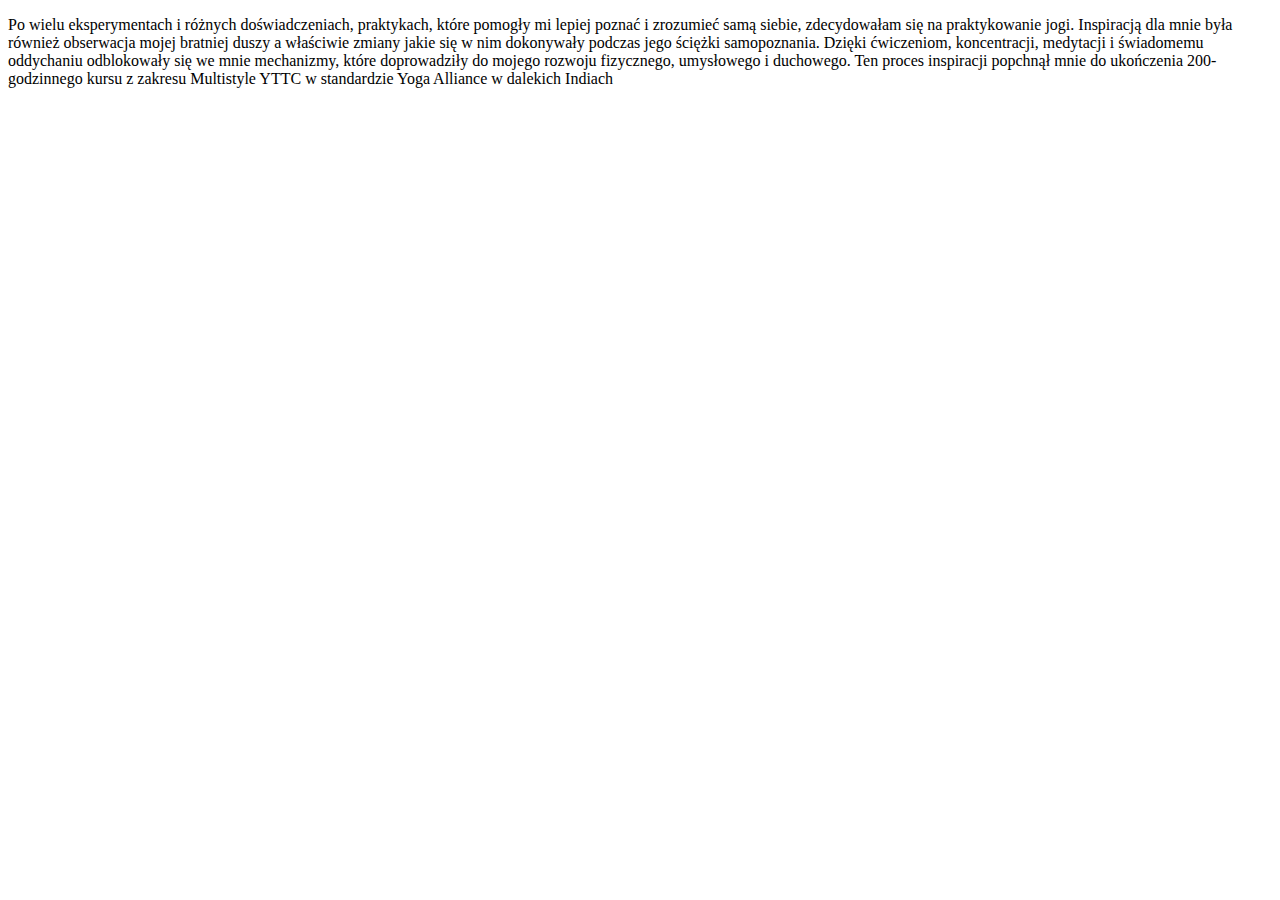
<file: aboutus.html>
<!DOCTYPE html>
<html lang="en">

<head>
    <meta charset="UTF-8">
    <meta name="viewport" content="width=device-width, initial-scale=1.0">
    <title>Document</title>
</head>

<body>
    <section>


        <p>
            Po wielu eksperymentach i różnych doświadczeniach, praktykach, które pomogły mi lepiej poznać i
            zrozumieć
            samą siebie, zdecydowałam się na praktykowanie jogi. Inspiracją dla mnie była również obserwacja
            mojej
            bratniej duszy a właściwie zmiany jakie się w nim dokonywały podczas jego ściężki samopoznania.
            Dzięki
            ćwiczeniom, koncentracji, medytacji i świadomemu oddychaniu odblokowały się we mnie mechanizmy,
            które
            doprowadziły do mojego rozwoju fizycznego, umysłowego i duchowego. Ten proces inspiracji popchnął
            mnie do
            ukończenia 200-godzinnego kursu z zakresu Multistyle YTTC w standardzie Yoga Alliance w dalekich
            Indiach
        </p>


    </section>
</body>

</html>
</file>
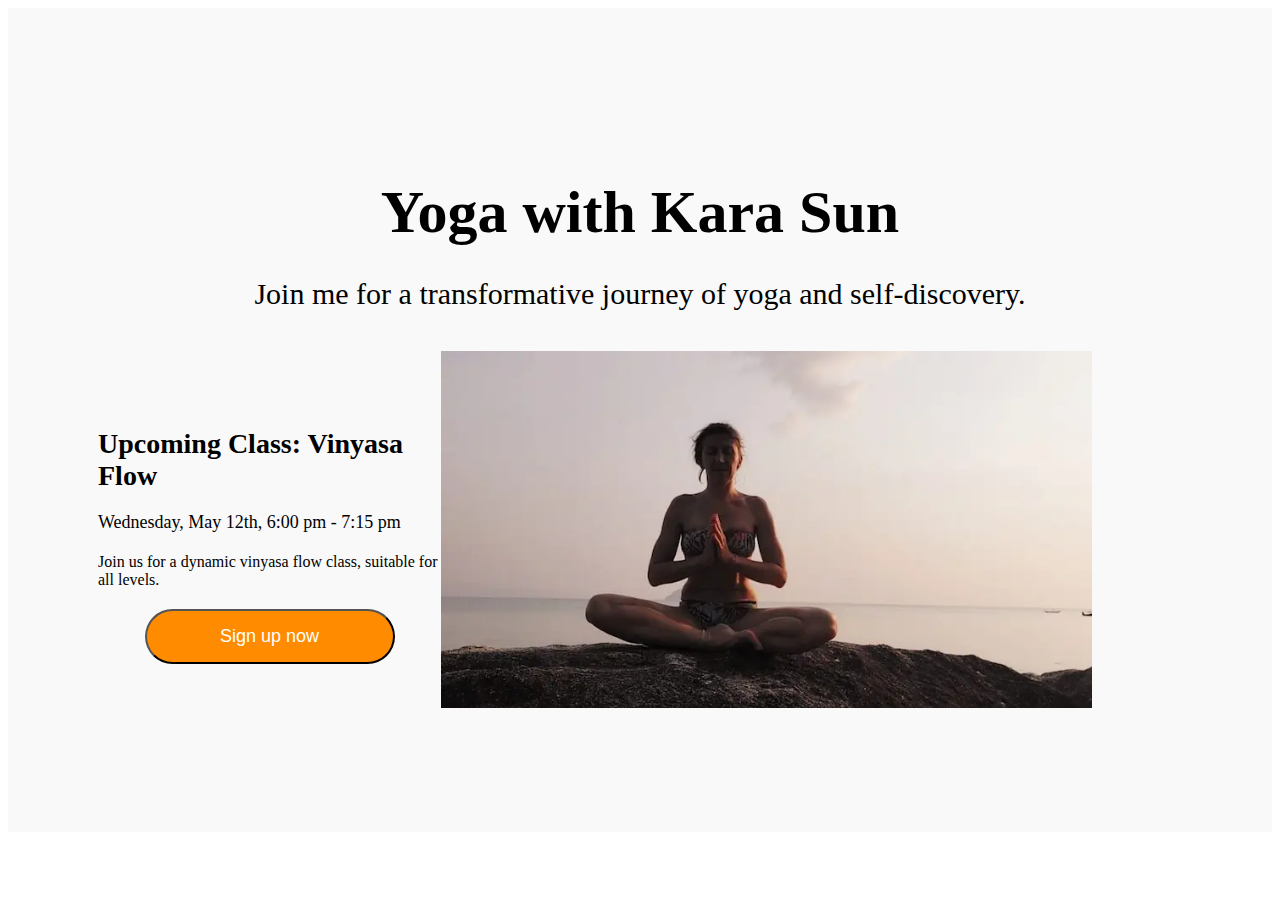
<file: yogaSection.html>
<!DOCTYPE html>
<html lang="en">

<head>
    <meta charset="UTF-8">
    <meta http-equiv="X-UA-Compatible" content="IE=edge">
    <meta name="viewport" content="width=device-width, initial-scale=1.0">
    <title>Document</title>
    <link rel="stylesheet" href="./css/yogaSection.css">
</head>

<body>
    <section class="yoga-section">
        <div class="container">
            <h2 class="section-title">Yoga with Kara Sun</h2>
            <p class="section-description">Join me for a transformative journey of yoga and self-discovery.</p>
            <div class="row">
                <div class="col-md-6">
                    <img src="./img/mobile/karaBio.webp" alt="Yoga with Kara Sun">
                </div>
                <div class="col-md-6">
                    <h3 class="yoga-class-title">Upcoming Class: Vinyasa Flow</h3>
                    <p class="yoga-class-date">Wednesday, May 12th, 6:00 pm - 7:15 pm</p>
                    <p class="yoga-class-description">Join us for a dynamic vinyasa flow class, suitable for all levels.
                    </p>
                    <button id="signup-button" class="btn btn-primary btn-lg">Sign up now</button>
                </div>
            </div>
        </div>
    </section>
</body>

</html>
</file>
<file: css/yogaSection.css>
/* Mobile first styles */
.yoga-section {
  background-color: #f9f9f9;
  padding: 50px 15px;
}
.yoga-section .container {
  max-width: 100%;
}
.yoga-section .container .section-title {
  text-align: center;
  font-size: 36px;
  margin-bottom: 20px;
}
.yoga-section .container .section-description {
  text-align: center;
  font-size: 18px;
  margin-bottom: 40px;
}
.yoga-section .container .row {
  display: -webkit-box;
  display: -ms-flexbox;
  display: flex;
  -webkit-box-orient: vertical;
  -webkit-box-direction: normal;
      -ms-flex-direction: column;
          flex-direction: column;
}
.yoga-section .container .row .col-md-6 {
  margin-bottom: 40px;
}
.yoga-section .container .row .col-md-6:first-of-type {
  -webkit-box-ordinal-group: 3;
      -ms-flex-order: 2;
          order: 2;
}
.yoga-section .container .row .col-md-6 img {
  max-width: 100%;
}
.yoga-section .container .row .yoga-class-title {
  font-size: 28px;
  margin-bottom: 20px;
}
.yoga-section .container .row .yoga-class-date {
  font-size: 18px;
  margin-bottom: 20px;
}
.yoga-section .container .row .yoga-class-description {
  font-size: 16px;
  margin-bottom: 20px;
}
.yoga-section .container .row .btn {
  display: block;
  width: 100%;
  max-width: 250px;
  margin: 0 auto;
  font-size: 18px;
  border-radius: 30px;
  padding: 15px 30px;
  background-color: #ff8c00;
  color: #fff;
}
.yoga-section .container .row .btn:hover {
  background-color: #ff6d00;
  color: #fff;
}

/* Responsive styles */
@media screen and (min-width: 576px) {
  .yoga-section {
    padding: 75px 30px;
  }
  .yoga-section .container .section-title {
    font-size: 48px;
  }
  .yoga-section .container .section-description {
    font-size: 24px;
  }
  .yoga-section .container .row {
    -webkit-box-orient: horizontal;
    -webkit-box-direction: normal;
        -ms-flex-direction: row;
            flex-direction: row;
    -webkit-box-align: center;
        -ms-flex-align: center;
            align-items: center;
  }
  .yoga-section .container .row .col-md-6 {
    margin-bottom: 0;
  }
  .yoga-section .container .row .col-md-6:first-of-type {
    -webkit-box-ordinal-group: 2;
        -ms-flex-order: 1;
            order: 1;
    margin-right: 30px;
  }
}
@media screen and (min-width: 768px) {
  .yoga-section {
    padding: 100px 60px;
  }
  .yoga-section .container .section-title {
    font-size: 60px;
  }
  .yoga-section .container .section-description {
    font-size: 30px;
  }
}
@media screen and (min-width: 992px) {
  .yoga-section {
    padding: 120px 90px;
  }
  .yoga-section .container .row .col-md-6 {
    margin-bottom: 0;
  }
  .yoga-section .container .row .col-md-6:first-of-type {
    -webkit-box-ordinal-group: 2;
        -ms-flex-order: 1;
            order: 1;
    margin-right: 60px;
  }
}
@media screen and (min-width: 1200px) {
  .yoga-section .container .row .col-md-6:first-of-type {
    margin-right: 90px;
  }
}/*# sourceMappingURL=yogaSection.css.map */
</file>
